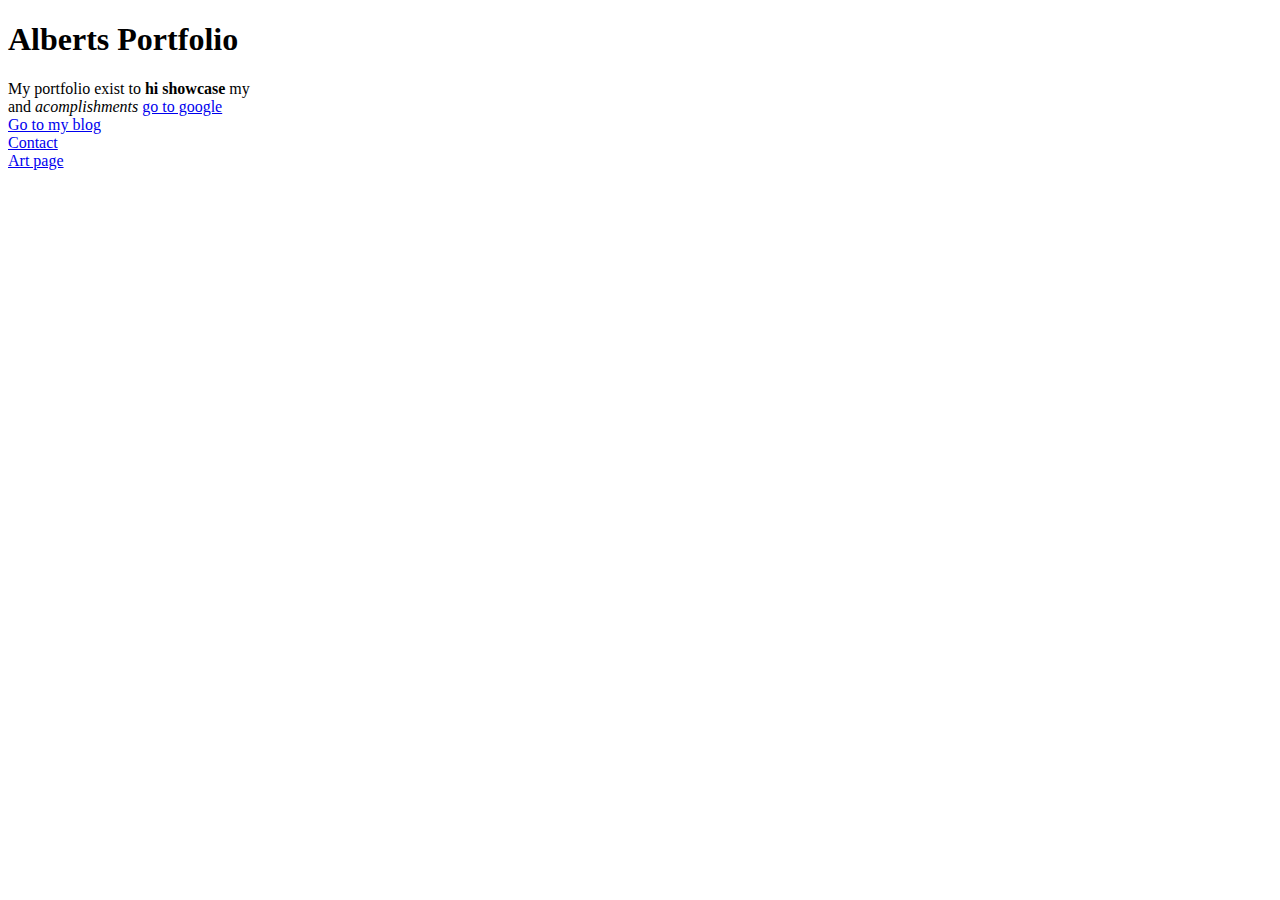
<file: index.html>
<!DOCTYPE html><!-- defines that the document is html-->
<html lang="en">
<head>  <!-- the had tag is the tag where all of the "metadata" about the page goes -->
    <title> Ablerts Porfolio Homepage</title>
</head>
<body><!-- all of the content that is bisible on your webpage goes into body -->
<h1>Alberts Portfolio</h1>
<p>My portfolio exist to <b>
    <b2>hi</b2>
    showcase</b> my <br>
      <u work></u> and <i>acomplishments</i>
    <a href="https://www.google.com">go to google</a><br>
    <a href="blog.html" >Go to my blog</a><br>
    <a href="contact.html">Contact</a><br>
    <a href="art.html">Art page</a>



</body>
</html>
</file>
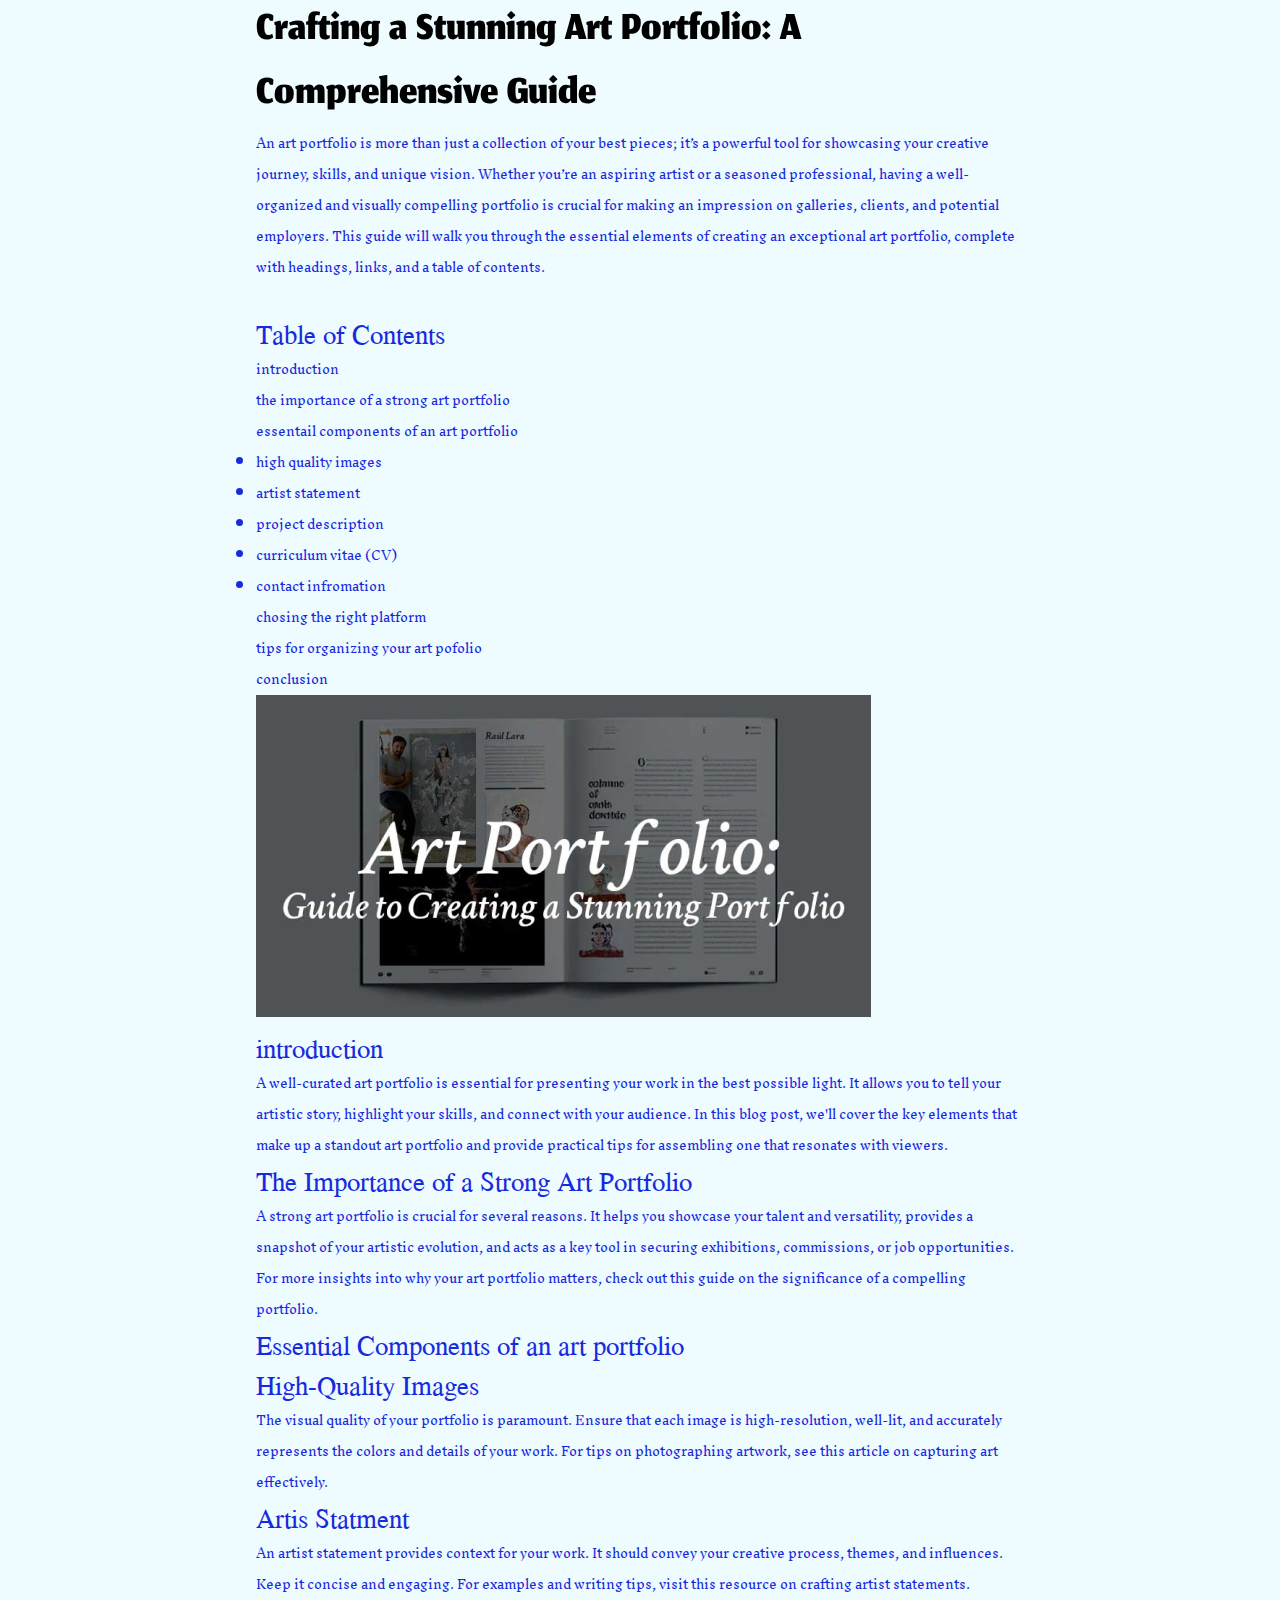
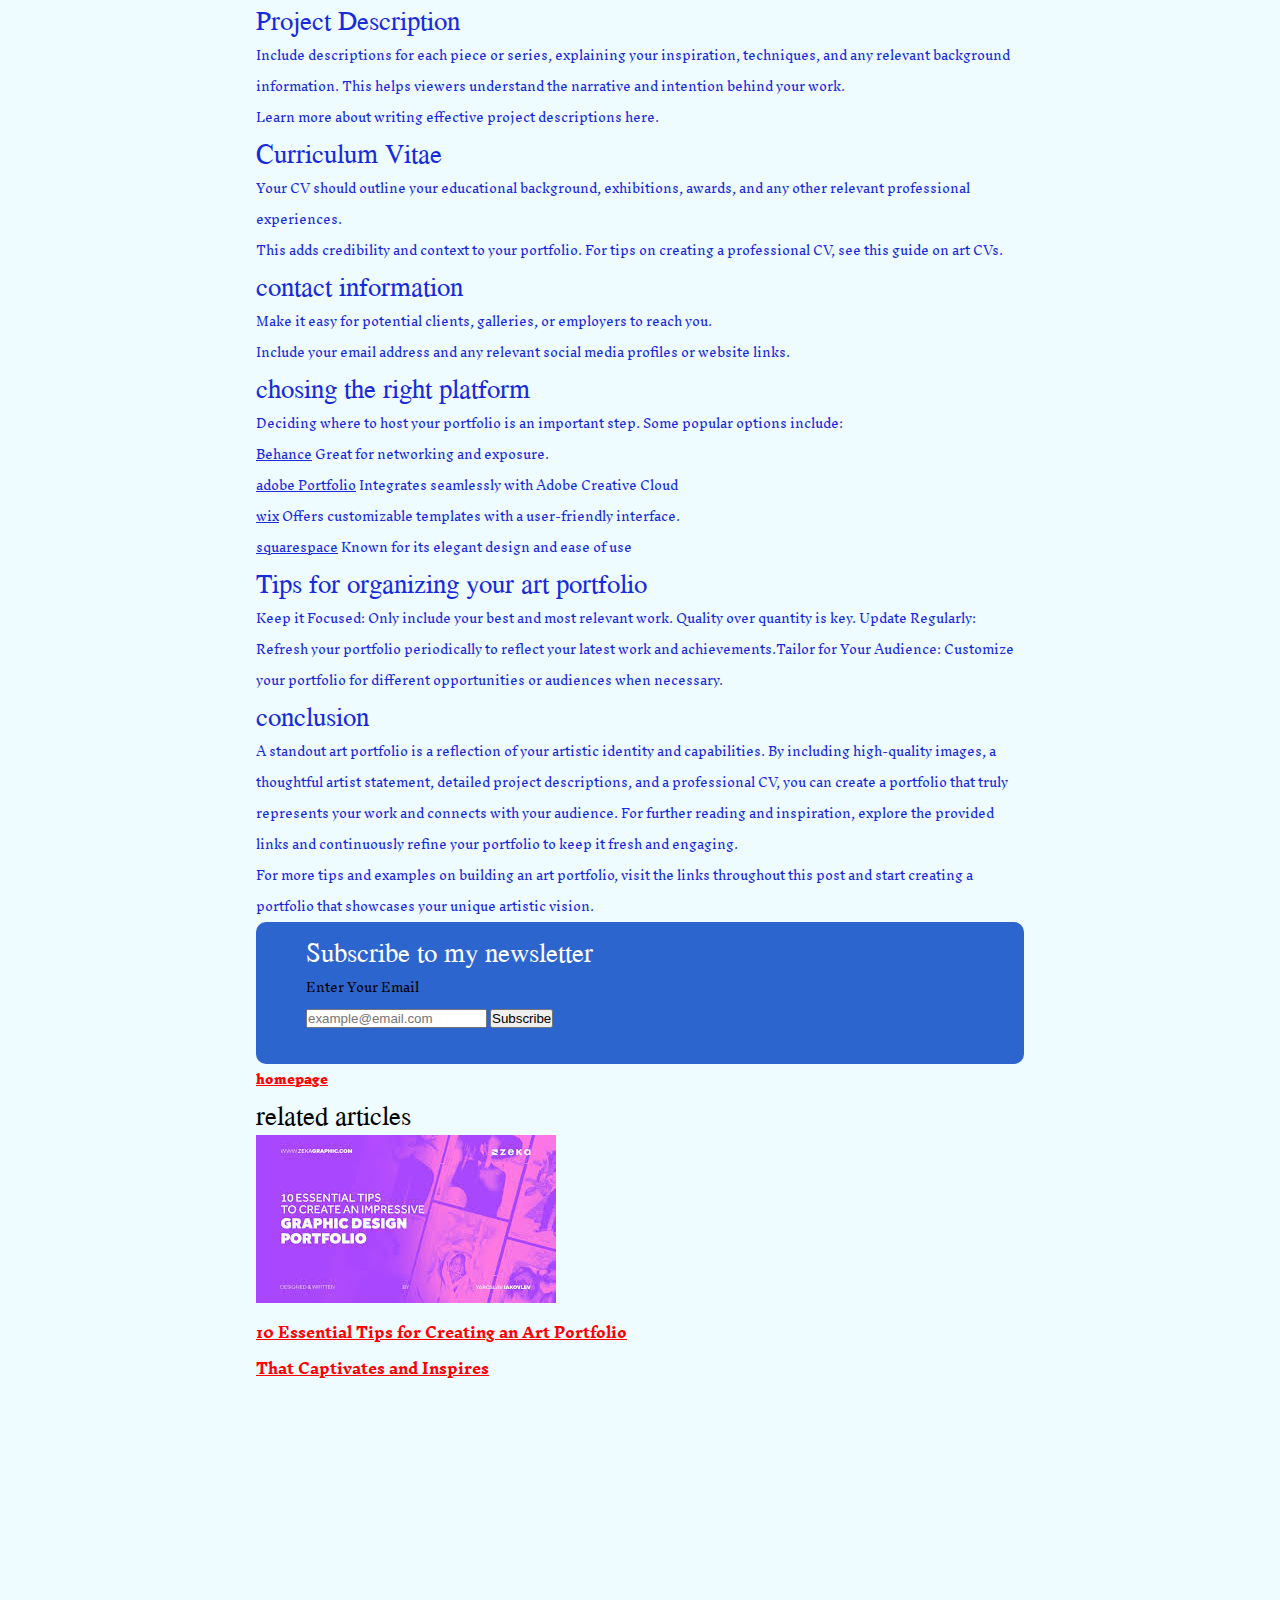
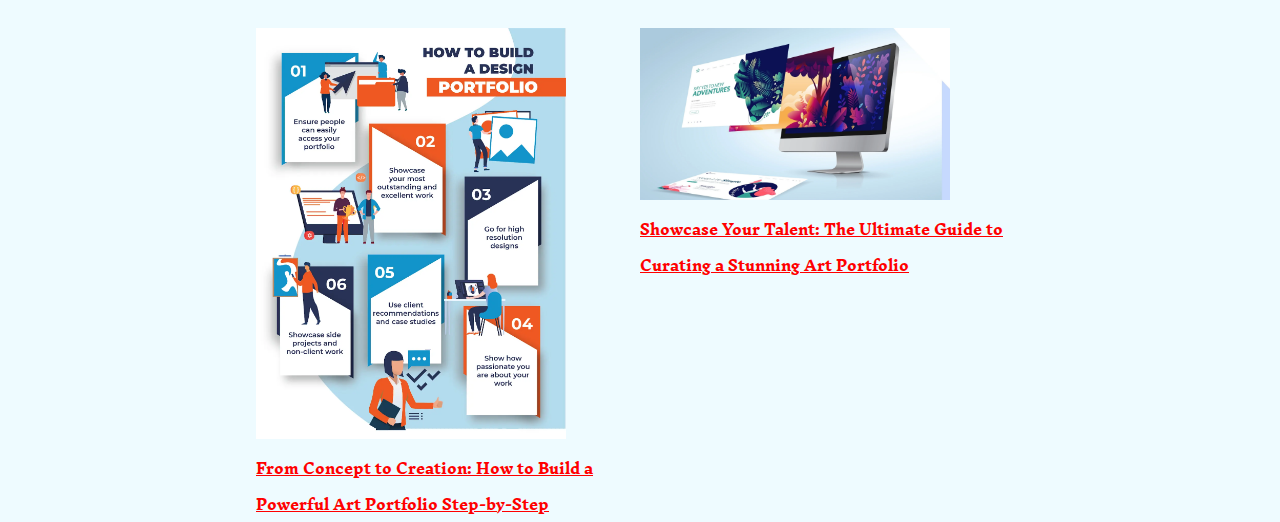
<file: blog.html>
<!DOCTYPE html>
<html lang="en">
<head>
    <meta charset="UTF-8">
    <meta name="viewport" content="width=device-width, initial-scale=1.0">
    <title>Blog</title>
    <link rel="stylesheet" href="./assets/styles/styles.css">
</head>

        <link rel="preconnect" href="https://fonts.googleapis.com">
        <link rel="preconnect" href="https://fonts.gstatic.com" crossorigin>
        <link href="https://fonts.googleapis.com/css2?family=Inknut+Antiqua:wght@300;400;500;600;700;800;900&family=Jomhuria&family=Jomolhari&display=swap" rel="stylesheet">
<body>
    <header><nav></nav>
    </header>
    <main>
<article>
    <h1>Crafting a Stunning Art Portfolio: A Comprehensive Guide</h1>
    <nav>An art portfolio is more than just a collection of your best pieces; it’s a powerful tool for showcasing your creative journey, skills, and unique vision.
        Whether you’re an aspiring artist or a seasoned professional, having a well-organized and visually compelling portfolio is crucial for making an impression on galleries, clients, and potential employers.
        This guide will walk you through the essential elements of creating an exceptional art portfolio, complete with headings, links, and a table of contents.</nav><br>
        <h2>Table of Contents</h2>
        <main>introduction</main>
        <nav>the importance of a strong art portfolio</nav>
        <nav>essentail components of an art portfolio</nav>
        <li>high quality images</li>
        <li>artist statement</li>
        <li>project description</li>
        <li>curriculum vitae (CV)</li>
        <LI>contact infromation</LI>
        <nav>chosing the right platform</nav>
        <nav>tips for organizing your art pofolio</nav>
        <nav>conclusion</nav>
        <img id= orange-cat src="assets/images/cat.png" alt="an orage cat">
        <main>
           <h2>introduction</h2>
           <main>A well-curated art portfolio is essential for presenting your work in the best possible light.
            It allows you to tell your artistic story, highlight your skills, and connect with your audience.
            In this blog post, we'll cover the key elements that make up a standout art portfolio and provide practical tips for assembling one that resonates with viewers.</main>
            <h2>The Importance of a Strong Art Portfolio</h2>
            <main>A strong art portfolio is crucial for several reasons.
                It helps you showcase your talent and versatility, provides a snapshot of your artistic evolution, and acts as a key tool in securing exhibitions, commissions, or job opportunities.
                For more insights into why your art portfolio matters, check out this guide on the significance of a compelling portfolio.</main>
                <h2>Essential Components of an art portfolio</h2>
                <h2>High-Quality Images</h2>
                <main>The visual quality of your portfolio is paramount.
                    Ensure that each image is high-resolution, well-lit, and accurately represents the colors and details of your work.
                    For tips on photographing artwork, see this article on capturing art effectively.</main>
                    <h2>Artis Statment</h2>
                    <main>An artist statement provides context for your work.
                        It should convey your creative process, themes, and influences.
                        Keep it concise and engaging. For examples and writing tips, visit this resource on crafting artist statements.</main>
                        <h2>Project Description</h2>
                        <main>Include descriptions for each piece or series, explaining your inspiration, techniques, and any relevant background information. This helps viewers understand the narrative and intention behind your work.</main>
                        <main> Learn more about writing effective project descriptions here.</main>
                        <h2>Curriculum Vitae</h2>
                        <main>Your CV should outline your educational background, exhibitions, awards, and any other relevant professional experiences.</main>
                        <main> This adds credibility and context to your portfolio. For tips on creating a professional CV, see this guide on art CVs.</main>
                        <h2>contact information</h2>
                        <main>Make it easy for potential clients, galleries, or employers to reach you.</main>
                        <main> Include your email address and any relevant social media profiles or website links.</main>
                        <h2>chosing the right platform</h2>
                        <main>Deciding where to host your portfolio is an important step. Some popular options include:</main>
                        <main><u>Behance</u> Great for networking and exposure.</main>
                        <main><u>adobe Portfolio</u> Integrates seamlessly with Adobe Creative Cloud</main>
                        <main><u>wix</u> Offers customizable templates with a user-friendly interface.</main>
                        <main><u>squarespace</u> Known for its elegant design and ease of use</main>
                        <h2>Tips for organizing your art portfolio</h2>
                        <main>Keep it Focused: Only include your best and most relevant work. Quality over quantity is key. Update Regularly: Refresh your portfolio periodically to reflect your latest work and achievements.Tailor for Your Audience: Customize your portfolio for different opportunities or audiences when necessary.</main>
                        <h2>conclusion</h2>
                        <main>A standout art portfolio is a reflection of your artistic identity and capabilities.
                            By including high-quality images, a thoughtful artist statement, detailed project descriptions, and a professional CV, you can create a portfolio that truly represents your work and connects with your audience.
                            For further reading and inspiration, explore the provided links and continuously refine your portfolio to keep it fresh and engaging.</main>
                            <main>For more tips and examples on building an art portfolio, visit the links throughout this post and start creating a portfolio that showcases your unique artistic vision.</main>


</article>
<section id="newsletter">
<h2>Subscribe to my newsletter</h2>
<form>
    
    <label> Enter Your Email</label> </form> 

<input id="newsletter-sub" type="email" placeholder="example@email.com">
<button>Subscribe</button>

</section>
    <h1 blog ></h1>
    <a href="index.html">homepage</a>

</body>
<section>
    <h2>related articles</h2>
<div class="article-grid">
    <article>
        <a href="">
        <img id="article-1" src="assets/images/10 Essential Tips for Creating an Art Portfolio That Captivates and Inspires.jpg" alt=""><br>
        <h3>10 Essential Tips for Creating an Art Portfolio That Captivates and Inspires</h3>
    </a>
    </article>
    <article></article>
        <a href="">
        <img id="article-2" src="assets/images/l.webp" alt="" width="310"><br>
        <h3>From Concept to Creation: How to Build a Powerful Art Portfolio Step-by-Step</h3>
    </a>
    <article>
        <a href="article-3">
        <img id="" src="assets/images/Showcas.webp" alt="" width="310"><br>
        <h3>Showcase Your Talent: The Ultimate Guide to Curating a Stunning Art Portfolio</h3>
    </a>
    </article>
</div>

</section>
</html>
</file>
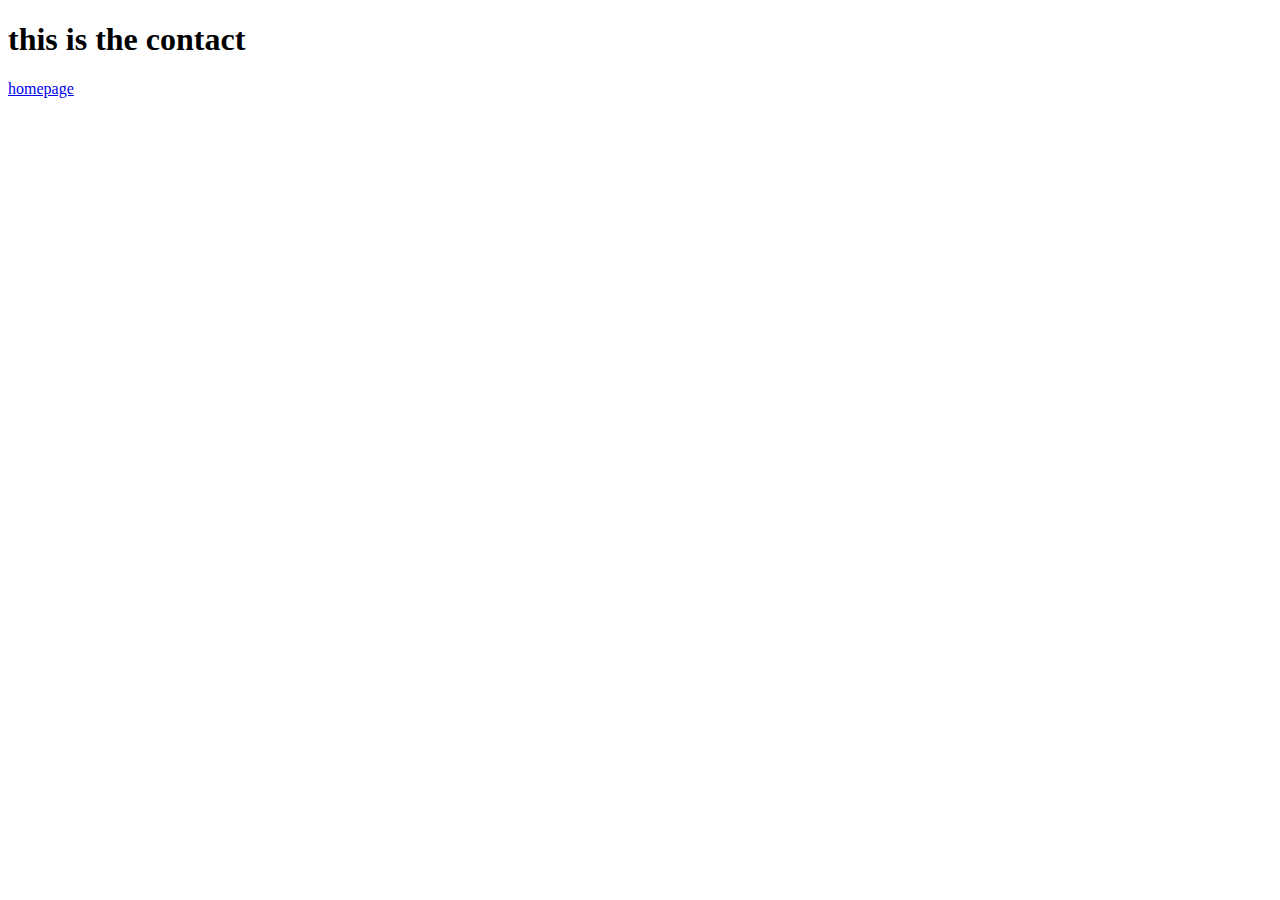
<file: contact.html>
<!DOCTYPE html>
<html lang="en">
<head>
    <meta charset="UTF-8">
    <meta name="viewport" content="width=device-width, initial-scale=1.0">
    <title>contact</title>
</head>
<body>
    <h1>this is the contact</h1>
    <a href="index.html">homepage</a>

</body>
</html>
</file>
<file: assets/styles/styles.css>
body{
    background-color:rgb(238, 251, 255);
    color: rgb(0, 0, 0);
    width:60% ;
    margin:auto;
}
h1{
font-size:64px ;
font-family:"Jomhuria" ;
font-weight: 130;
color: black;
padding-top:1m;

}

h2{
    font-family:"Jomolhari" ;
    font-size: 24px;
    font-weight: 130;
    color:020071;
    padding-top : 1 ;
    padding-bottom:2 ;
    
}
main{
    font-family: "Inknut Antiqua";
    font-size: 12px; ;
    font-weight: 130;
}
article{
color:#172bdd ;
}
a{
color: red;
font-weight:900;
}
a:hover{

    color: rgb(121, 32, 32);
}


*{
   margin:0;
   padding:0; 
}
#oragne-cat{
float:right
}
#newsletter{
background-color: rgb(45, 101, 206);
padding:10px ;

padding-top: ;
padding-bottom:30px ;
padding-left:50px;
padding-right: ;
border-radius:10px ;
}
#newsletter h2{
color: white;
}
#newletter-sub input{
    font-size:10px ;
    padding: 5px;
}
#newsletter-sub form{
    width: fit-content;
    margin: auto;
}

/*related articles section*/
.article-flex{
display: flex;
gap: 30px ;
justify-content:center ;
}
.article-grid{
    display: grid;
    grid-template-columns:1fr 1fr ;
    grid-template-rows: 1fr 1fr ;
}
.article-grid-img{
    width:100% ;
}
#article-1{
    /*first value is where ist starts on the grid, the second value is how much it spans*/
    grid-column:1/ span 2 ;
    grid-row: 1/ span 1
}
#article-2{
    grid-column:1/span 1 ;
    grid-row:2 /span 1 ;
}
#article-3{
    grid-column:2/ span 2 ;
    grid-row:  ;
}

/* means evrething
</file>
